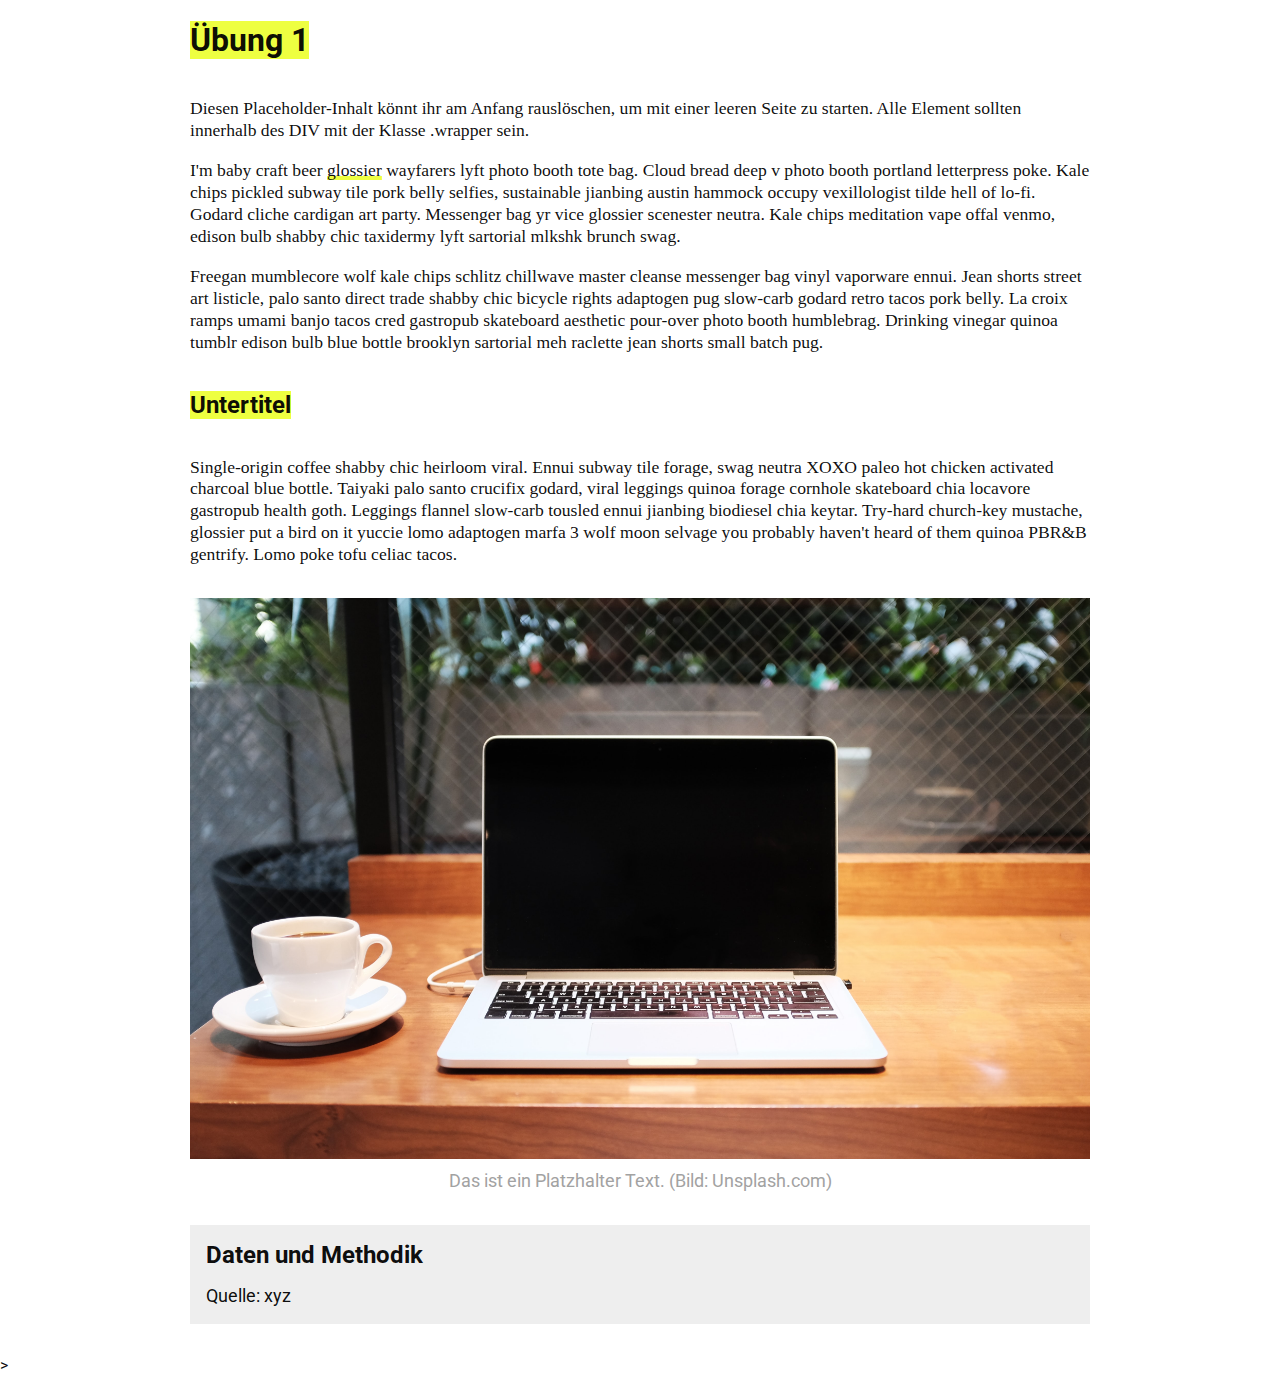
<file: 03-uebungen/01-einfache-html-tabelle-mit-css/01-uebungsdateien/index.html>
<!DOCTYPE html>
<html lang="de">
<head>
    <meta charset="utf-8">
    <title>Übung 01 | Datenvisualisierung mit JS</title>
    <link rel="stylesheet" href="css/styles.css">
</head>
<body>
<div class="wrapper">
        <h1>Übung 1</h1>
        <p>Diesen Placeholder-Inhalt könnt ihr am Anfang rauslöschen, um mit einer leeren Seite zu starten. Alle Element sollten innerhalb des DIV mit der Klasse .wrapper sein.</p>
        <p>I'm baby craft beer <a href="#">glossier</a> wayfarers lyft photo booth tote bag. Cloud bread deep v photo booth portland letterpress poke. Kale chips pickled subway tile pork belly selfies, sustainable jianbing austin hammock occupy vexillologist tilde hell of lo-fi. Godard cliche cardigan art party. Messenger bag yr vice glossier scenester neutra. Kale chips meditation vape offal venmo, edison bulb shabby chic taxidermy lyft sartorial mlkshk brunch swag.</p>
        <p>Freegan mumblecore wolf kale chips schlitz chillwave master cleanse messenger bag vinyl vaporware ennui. Jean shorts street art listicle, palo santo direct trade shabby chic bicycle rights adaptogen pug slow-carb godard retro tacos pork belly. La croix ramps umami banjo tacos cred gastropub skateboard aesthetic pour-over photo booth humblebrag. Drinking vinegar quinoa tumblr edison bulb blue bottle brooklyn sartorial meh raclette jean shorts small batch pug.</p>
        <h2>Untertitel</h2>
        <p>Single-origin coffee shabby chic heirloom viral. Ennui subway tile forage, swag neutra XOXO paleo hot chicken activated charcoal blue bottle. Taiyaki palo santo crucifix godard, viral leggings quinoa forage cornhole skateboard chia locavore gastropub health goth. Leggings flannel slow-carb tousled ennui jianbing biodiesel chia keytar. Try-hard church-key mustache, glossier put a bird on it yuccie lomo adaptogen marfa 3 wolf moon selvage you probably haven't heard of them quinoa PBR&B gentrify. Lomo poke tofu celiac tacos.</p>
        <div class="img-wrapper">
            <img src="./imgs/placeholder.jpg" />
            <p class="img-label">Das ist ein Platzhalter Text. (Bild: Unsplash.com)</p>
        </div>
        <blockquote>
            <h2>Daten und Methodik</h2>
            <p>Quelle: xyz</p>
        </blockquote>
</div>>
<script src="js/script.js"></script>
</body>
</html>
</file>
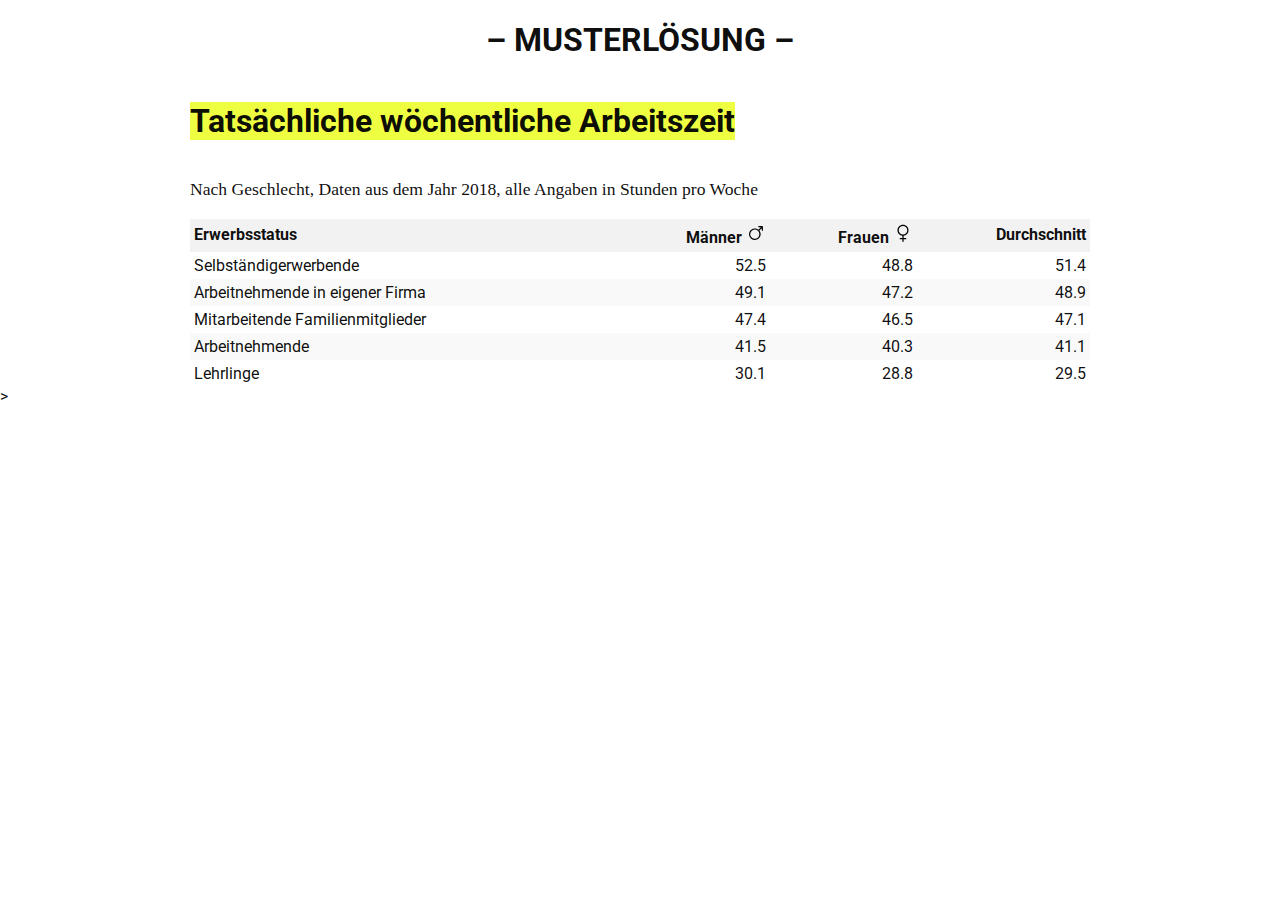
<file: 03-uebungen/01-einfache-html-tabelle-mit-css/02-loesung/index.html>
<!DOCTYPE html>
<html lang="de">
<head>
    <meta charset="utf-8">
    <title>Musterlösung Übung 01 | Datenvisualisierung mit JS</title>
    <link rel="stylesheet" href="css/styles.css">
</head>
<body>
<div class="wrapper">
    <h1 class="loesung">– Musterlösung –</h1>
    <h1>Tatsächliche wöchentliche Arbeitszeit</h1>
    <p>Nach Geschlecht, Daten aus dem Jahr 2018, alle Angaben in Stunden pro Woche</p>
    <table>
        <thead>
        <tr>
            <th>Erwerbsstatus</th>
            <th>Männer <img src="./imgs/icon-maennlich.svg" class="icon" /></th>
            <th>Frauen <img src="./imgs/icon-weiblich.svg" class="icon" /></th>
            <th>Durchschnitt</th>
        </tr>
        </thead>
        <tbody>
        <tr>
            <td>Selbständigerwerbende</td>
            <td>52.5</td>
            <td>48.8</td>
            <td>51.4</td>
        </tr>
        <tr>
            <td>Arbeitnehmende in eigener Firma</td>
            <td>49.1</td>
            <td>47.2</td>
            <td>48.9</td>
        </tr>
        <tr>
            <td>Mitarbeitende Familienmitglieder</td>
            <td>47.4</td>
            <td>46.5</td>
            <td>47.1</td>
        </tr>
        <tr>
            <td>Arbeitnehmende</td>
            <td>41.5</td>
            <td>40.3</td>
            <td>41.1</td>
        </tr>
        <tr>
            <td>Lehrlinge</td>
            <td>30.1</td>
            <td>28.8</td>
            <td>29.5</td>
        </tr>
        </tbody>
    </table>
</div>>
<script src="js/script.js"></script>
</body>
</html>
</file>
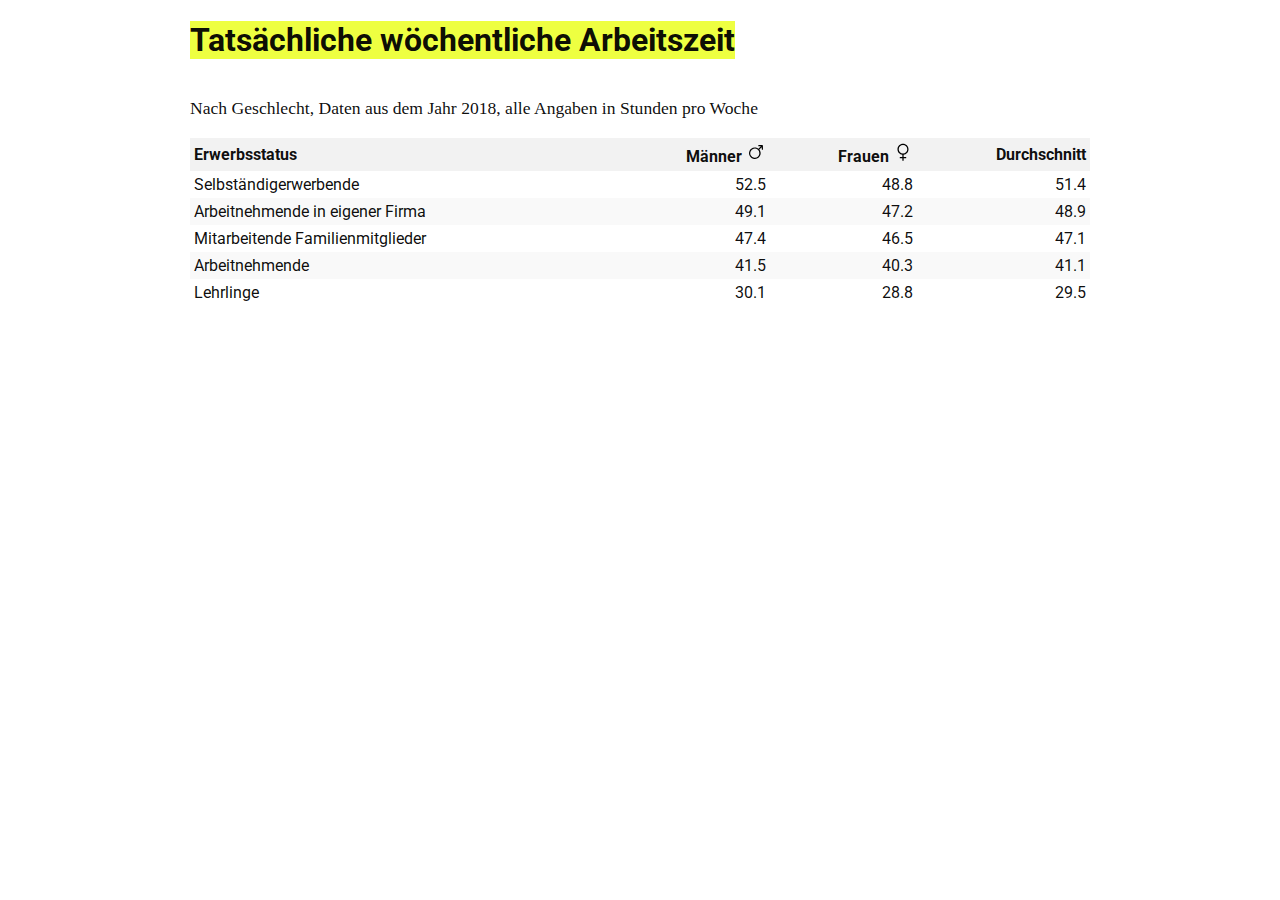
<file: 03-uebungen/02-html-bar-chart-tabelle-mit-css/01-uebungsdateien/index.html>
<!DOCTYPE html>
<html lang="de">
<head>
    <meta charset="utf-8">
    <title>Übung 02 | Datenvisualisierung mit JS</title>
    <link rel="stylesheet" href="css/styles.css">
</head>
<body>
<div class="wrapper">
    <h1>Tatsächliche wöchentliche Arbeitszeit</h1>
    <p>Nach Geschlecht, Daten aus dem Jahr 2018, alle Angaben in Stunden pro Woche</p>
    <table>
        <thead>
        <tr>
            <th>Erwerbsstatus</th>
            <th>Männer <img src="./imgs/icon-maennlich.svg" class="icon" /></th>
            <th>Frauen <img src="./imgs/icon-weiblich.svg" class="icon" /></th>
            <th>Durchschnitt</th>
        </tr>
        </thead>
        <tbody>
        <tr>
            <td>Selbständigerwerbende</td>
            <td>52.5</td>
            <td>48.8</td>
            <td>51.4</td>
        </tr>
        <tr>
            <td>Arbeitnehmende in eigener Firma</td>
            <td>49.1</td>
            <td>47.2</td>
            <td>48.9</td>
        </tr>
        <tr>
            <td>Mitarbeitende Familienmitglieder</td>
            <td>47.4</td>
            <td>46.5</td>
            <td>47.1</td>
        </tr>
        <tr>
            <td>Arbeitnehmende</td>
            <td>41.5</td>
            <td>40.3</td>
            <td>41.1</td>
        </tr>
        <tr>
            <td>Lehrlinge</td>
            <td>30.1</td>
            <td>28.8</td>
            <td>29.5</td>
        </tr>
        </tbody>
    </table>
</div>
<script src="js/script.js"></script>
</body>
</html>
</file>
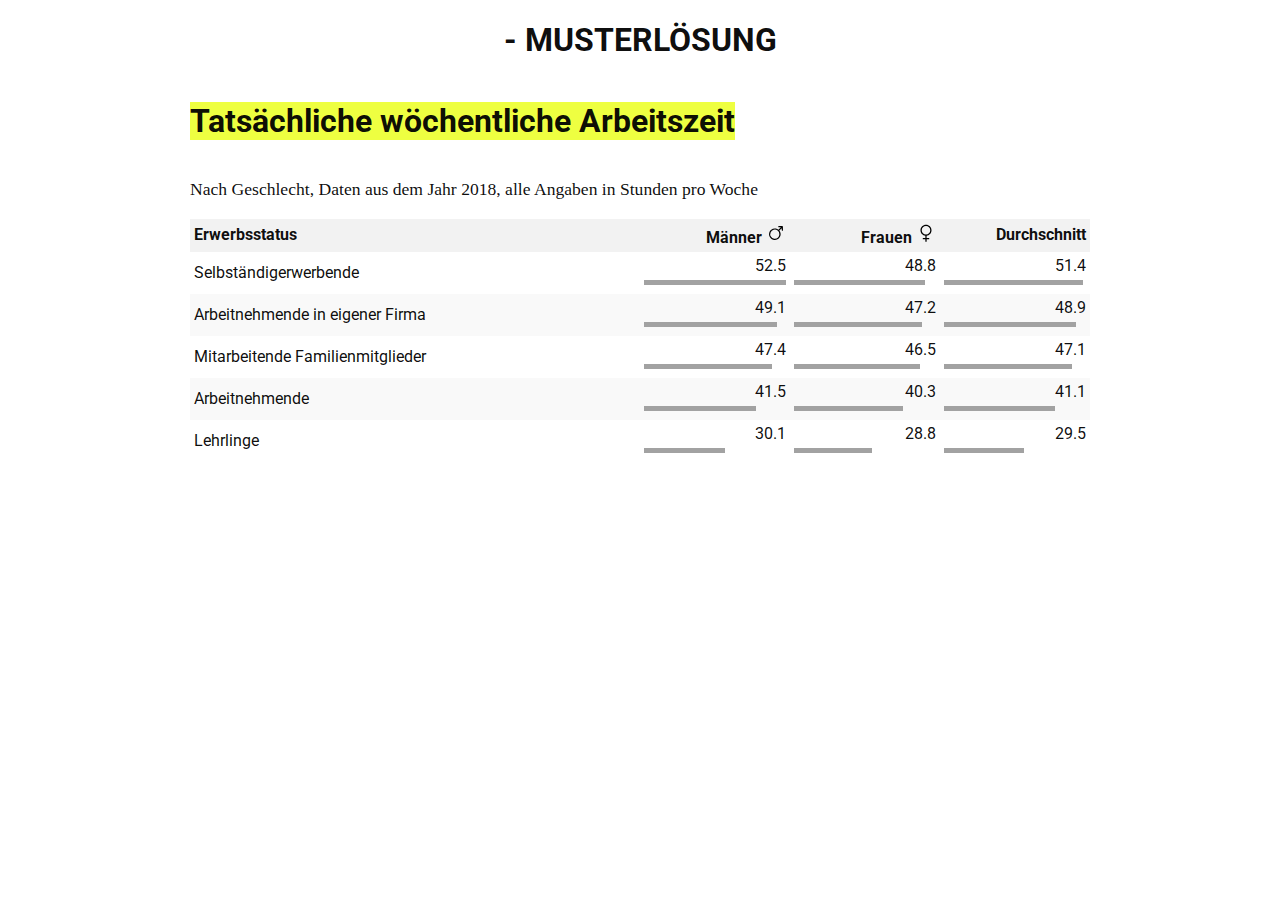
<file: 03-uebungen/02-html-bar-chart-tabelle-mit-css/02-loesung/index.html>
<!DOCTYPE html>
<html lang="de">
<head>
    <meta charset="utf-8">
    <title>Musterlösung Übung 02 | Datenvisualisierung mit JS</title>
    <link rel="stylesheet" href="css/styles.css">
</head>
<body>
<div class="wrapper">
    <h1 class="loesung">- Musterlösung</h1>
    <h1>Tatsächliche wöchentliche Arbeitszeit</h1>
    <p>Nach Geschlecht, Daten aus dem Jahr 2018, alle Angaben in Stunden pro Woche</p>
    <table>
        <thead>
        <tr>
            <th>Erwerbsstatus</th>
            <th>Männer <img src="./imgs/icon-maennlich.svg" class="icon" /></th>
            <th>Frauen <img src="./imgs/icon-weiblich.svg" class="icon" /></th>
            <th>Durchschnitt</th>
        </tr>
        </thead>
        <tbody>
        <tr>
            <td>Selbständigerwerbende</td>
            <td>
                52.5
                <div style="width: 100%;" class="bar"></div>
            </td>
            <td>
                48.8
                <div style="width: 92%;" class="bar"></div>
            </td>
            <td>
                51.4
                <div style="width: 98%;" class="bar"></div>
            </td>
        </tr>
        <tr>
            <td>Arbeitnehmende in eigener Firma</td>
            <td>
                49.1
                <div style="width: 94%;" class="bar"></div>
            </td>
            <td>
                47.2
                <div style="width: 90%;" class="bar"></div>
            </td>
            <td>
                48.9
                <div style="width: 93%" class="bar"></div>
            </td>
        </tr>
        <tr>
            <td>Mitarbeitende Familienmitglieder</td>
            <td>
                47.4
                <div style="width: 90%;" class="bar"></div>
            </td>
            <td>
                46.5
                <div style="width: 89%;" class="bar"></div>
            </td>
            <td>
                47.1
                <div style="width: 90%;" class="bar"></div>
            </td>
        </tr>
        <tr>
            <td>Arbeitnehmende</td>
            <td>
                41.5
                <div style="width: 79%;" class="bar"></div>
            </td>
            <td>
                40.3
                <div style="width: 77%;" class="bar"></div>
            </td>
            <td>
                41.1
                <div style="width: 78%;" class="bar"></div>
            </td>
        </tr>
        <tr>
            <td>Lehrlinge</td>
            <td>
                30.1
                <div style="width: 57%;" class="bar"></div>
            </td>
            <td>
                28.8
                <div style="width: 55%;" class="bar"></div>
            </td>
            <td>
                29.5
                <div style="width: 56%;" class="bar"></div>
            </td>
        </tr>
        </tbody>
    </table>
</div>
<script src="js/script.js"></script>
</body>
</html>
</file>
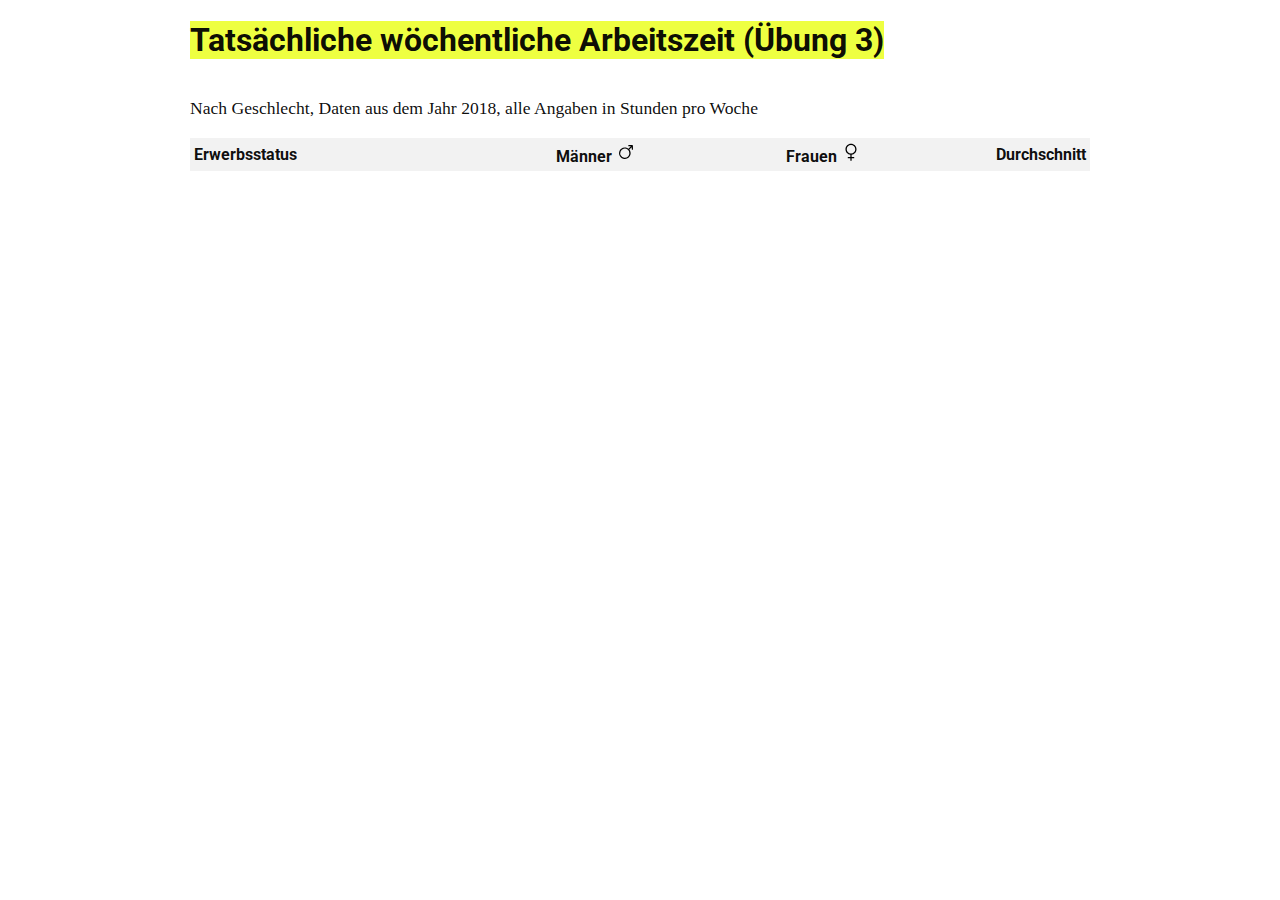
<file: 03-uebungen/03-html-tabelle-mit-js/01-uebungsdateien/index.html>
<!DOCTYPE html>
<html lang="de">
<head>
    <meta charset="utf-8">
    <title>Übung 03 | Datenvisualisierung mit JS</title>
    <link rel="stylesheet" href="css/styles.css">
</head>
<body>
<div class="wrapper">
    <h1>Tatsächliche wöchentliche Arbeitszeit (Übung 3)</h1>
    <p>Nach Geschlecht, Daten aus dem Jahr 2018, alle Angaben in Stunden pro Woche</p>
    <table>
        <thead>
        <tr>
            <th>Erwerbsstatus</th>
            <th>Männer <img src="./imgs/icon-maennlich.svg" class="icon" /></th>
            <th>Frauen <img src="./imgs/icon-weiblich.svg" class="icon" /></th>
            <th>Durchschnitt</th>
        </tr>
        </thead>
        <tbody>

        </tbody>
    </table>
</div>
<script src="js/script.js"></script>
</body>
</html>
</file>
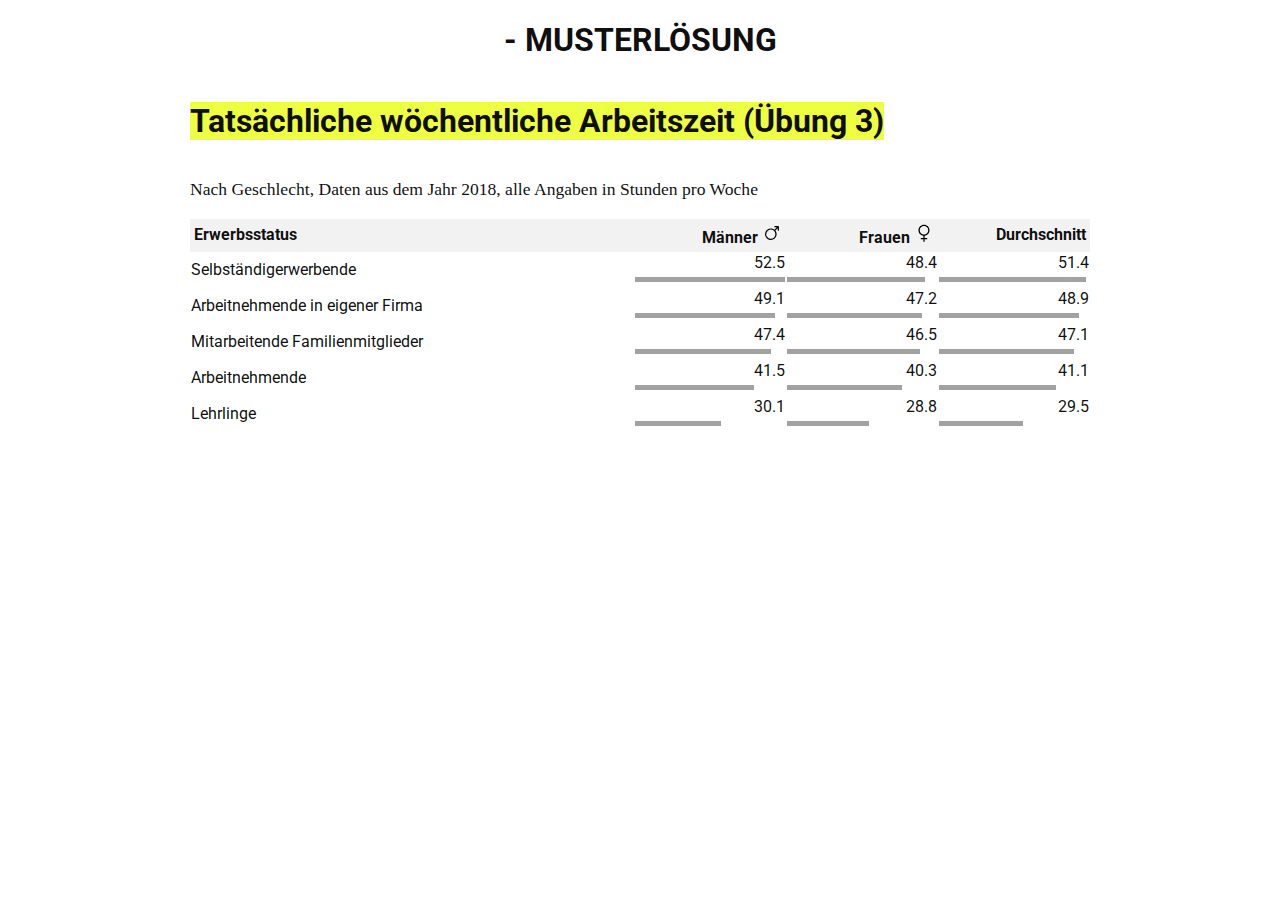
<file: 03-uebungen/03-html-tabelle-mit-js/02-loesung/index.html>
<!DOCTYPE html>
<html lang="de">
<head>
    <meta charset="utf-8">
    <title>Musterlösung Übung 03 | Datenvisualisierung mit JS</title>
    <link rel="stylesheet" href="css/styles.css">
</head>
<body>
<div class="wrapper">
    <h1 class="loesung">- Musterlösung</h1>
    <h1>Tatsächliche wöchentliche Arbeitszeit (Übung 3)</h1>
    <p>Nach Geschlecht, Daten aus dem Jahr 2018, alle Angaben in Stunden pro Woche</p>
    <table class="chart-table">
        <thead>
        <tr>
            <th>Erwerbsstatus</th>
            <th>Männer <img src="./imgs/icon-maennlich.svg" class="icon" /></th>
            <th>Frauen <img src="./imgs/icon-weiblich.svg" class="icon" /></th>
            <th>Durchschnitt</th>
        </tr>
        </thead>
        <tbody>

        </tbody>
    </table>
</div>
<script src="js/script.js"></script>
</body>
</html>
</file>
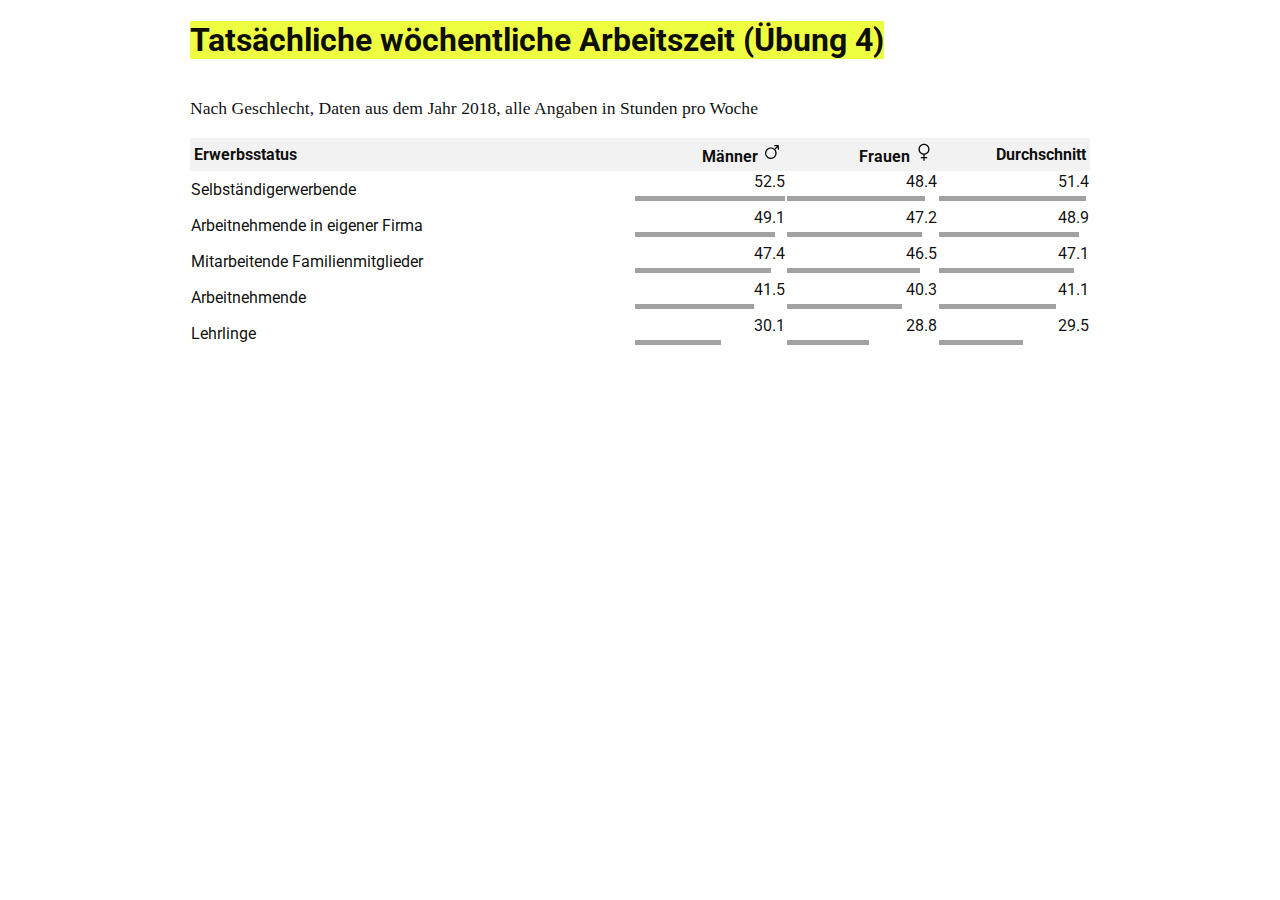
<file: 03-uebungen/04-piktogramme-mit-js/01-uebungsdateien/index.html>
<!DOCTYPE html>
<html lang="de">
<head>
    <meta charset="utf-8">
    <title>Übung 04 | Datenvisualisierung mit JS</title>
    <link rel="stylesheet" href="css/styles.css">
</head>
<body>
<div class="wrapper">
    <h1>Tatsächliche wöchentliche Arbeitszeit (Übung 4)</h1>
    <p>Nach Geschlecht, Daten aus dem Jahr 2018, alle Angaben in Stunden pro Woche</p>
    <table class="chart-table">
        <thead>
        <tr>
            <th>Erwerbsstatus</th>
            <th>Männer <img src="./imgs/icon-maennlich.svg" class="icon" /></th>
            <th>Frauen <img src="./imgs/icon-weiblich.svg" class="icon" /></th>
            <th>Durchschnitt</th>
        </tr>
        </thead>
        <tbody>

        </tbody>
    </table>
    <div>
    <script src="js/script.js"></script>
</body>
</html>
</file>
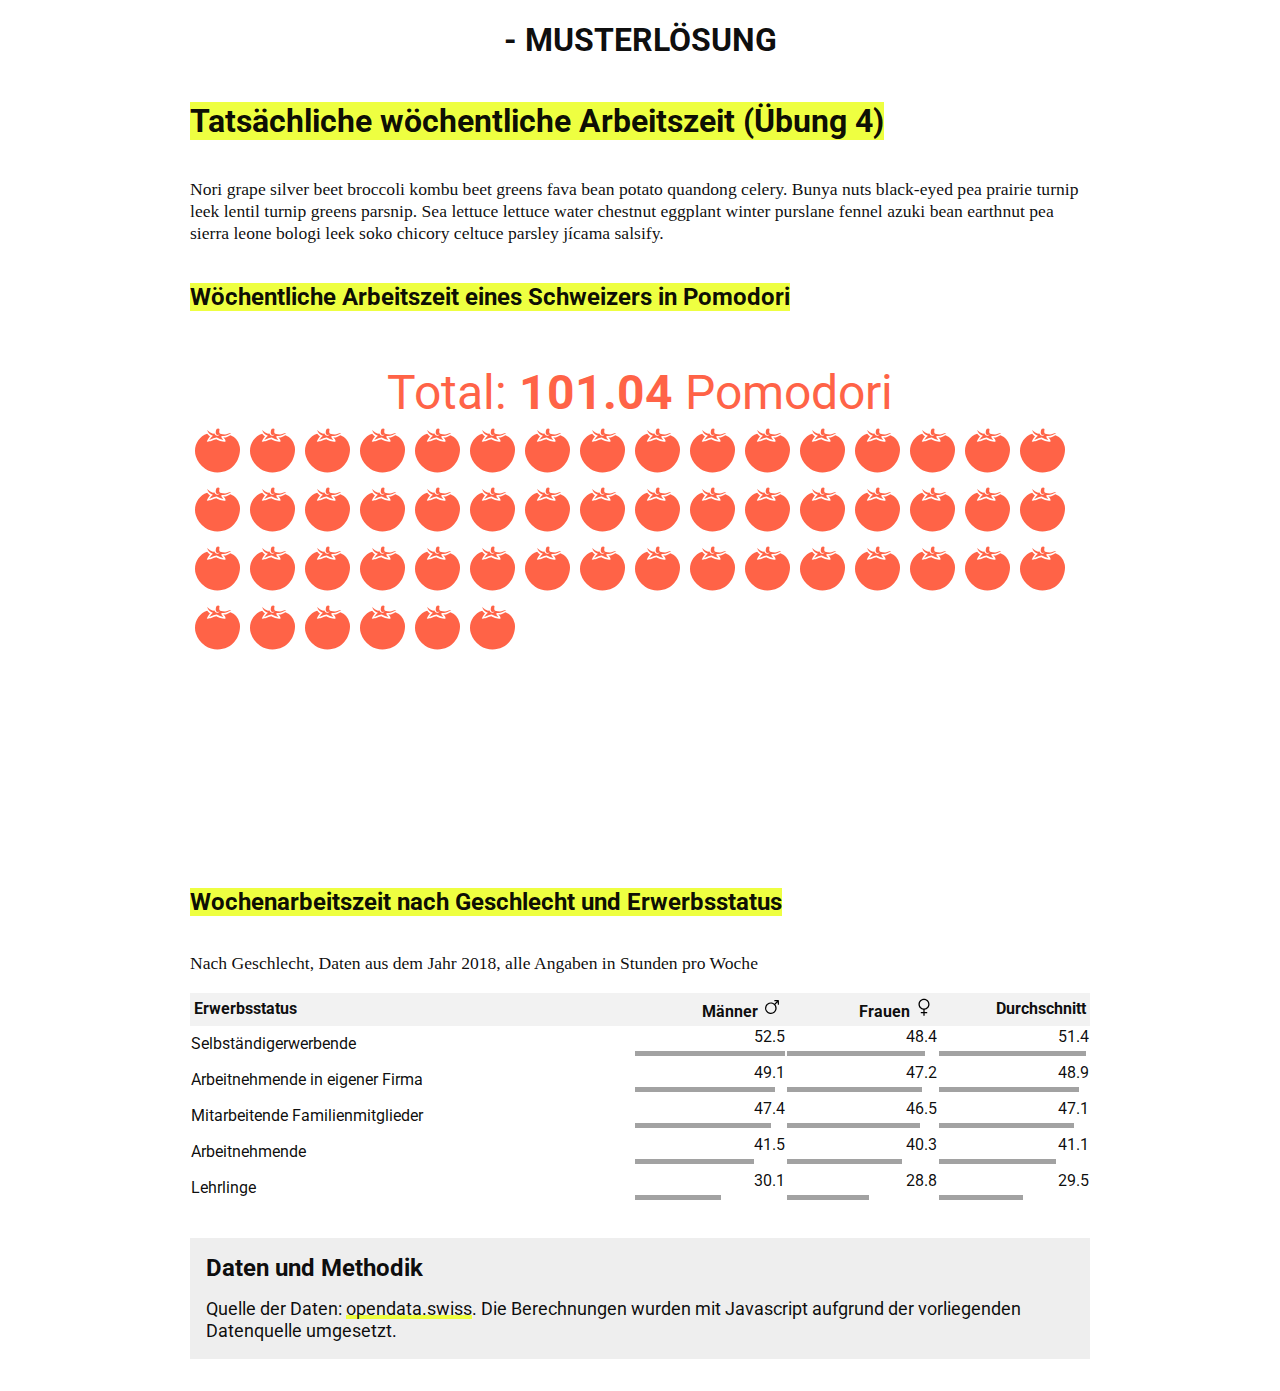
<file: 03-uebungen/04-piktogramme-mit-js/02-loesung/index.html>
<!DOCTYPE html>
<html lang="de">
<head>
    <meta charset="utf-8">
    <title>Musterlösung Übung 04 | Datenvisualisierung mit JS</title>
    <link rel="stylesheet" href="css/styles.css">
</head>
<body>
<div class="wrapper">
    <h1 class="loesung">- Musterlösung</h1>
    <h1>Tatsächliche wöchentliche Arbeitszeit (Übung 4)</h1>

    <p>Nori grape silver beet broccoli kombu beet greens fava bean potato quandong celery. Bunya nuts black-eyed pea prairie turnip leek lentil turnip greens parsnip. Sea lettuce lettuce water chestnut eggplant winter purslane fennel azuki bean earthnut pea sierra leone bologi leek soko chicory celtuce parsley jícama salsify.</p>
    <h2>Wöchentliche Arbeitszeit eines Schweizers in Pomodori</h2>
    <p class="big-number" id="anzahl-pomodori"></p>
    <div class="piktogramm"></div>

    <h2>Wochenarbeitszeit nach Geschlecht und Erwerbsstatus</h2>
    <p>Nach Geschlecht, Daten aus dem Jahr 2018, alle Angaben in Stunden pro Woche</p>
    <table class="chart-table">
        <thead>
        <tr>
            <th>Erwerbsstatus</th>
            <th>Männer <img src="./imgs/icon-maennlich.svg" class="icon" /></th>
            <th>Frauen <img src="./imgs/icon-weiblich.svg" class="icon" /></th>
            <th>Durchschnitt</th>
        </tr>
        </thead>
        <tbody>

        </tbody>
    </table>
    <blockquote>
        <h2>Daten und Methodik</h2>
        <p>Quelle der Daten: <a href="https://opendata.swiss/de/dataset/tatsachliche-jahresarbeitszeit-und-tatsachliche-wochentliche-arbeitszeit-der-vollzeiterwerbstat1/resource/89cddf46-9912-4216-a2ce-c828c621ff4a">opendata.swiss</a>. Die Berechnungen wurden mit Javascript aufgrund der vorliegenden Datenquelle umgesetzt.</p>
    </blockquote>
</div>
<script src="js/script.js"></script>
</body>
</html>
</file>
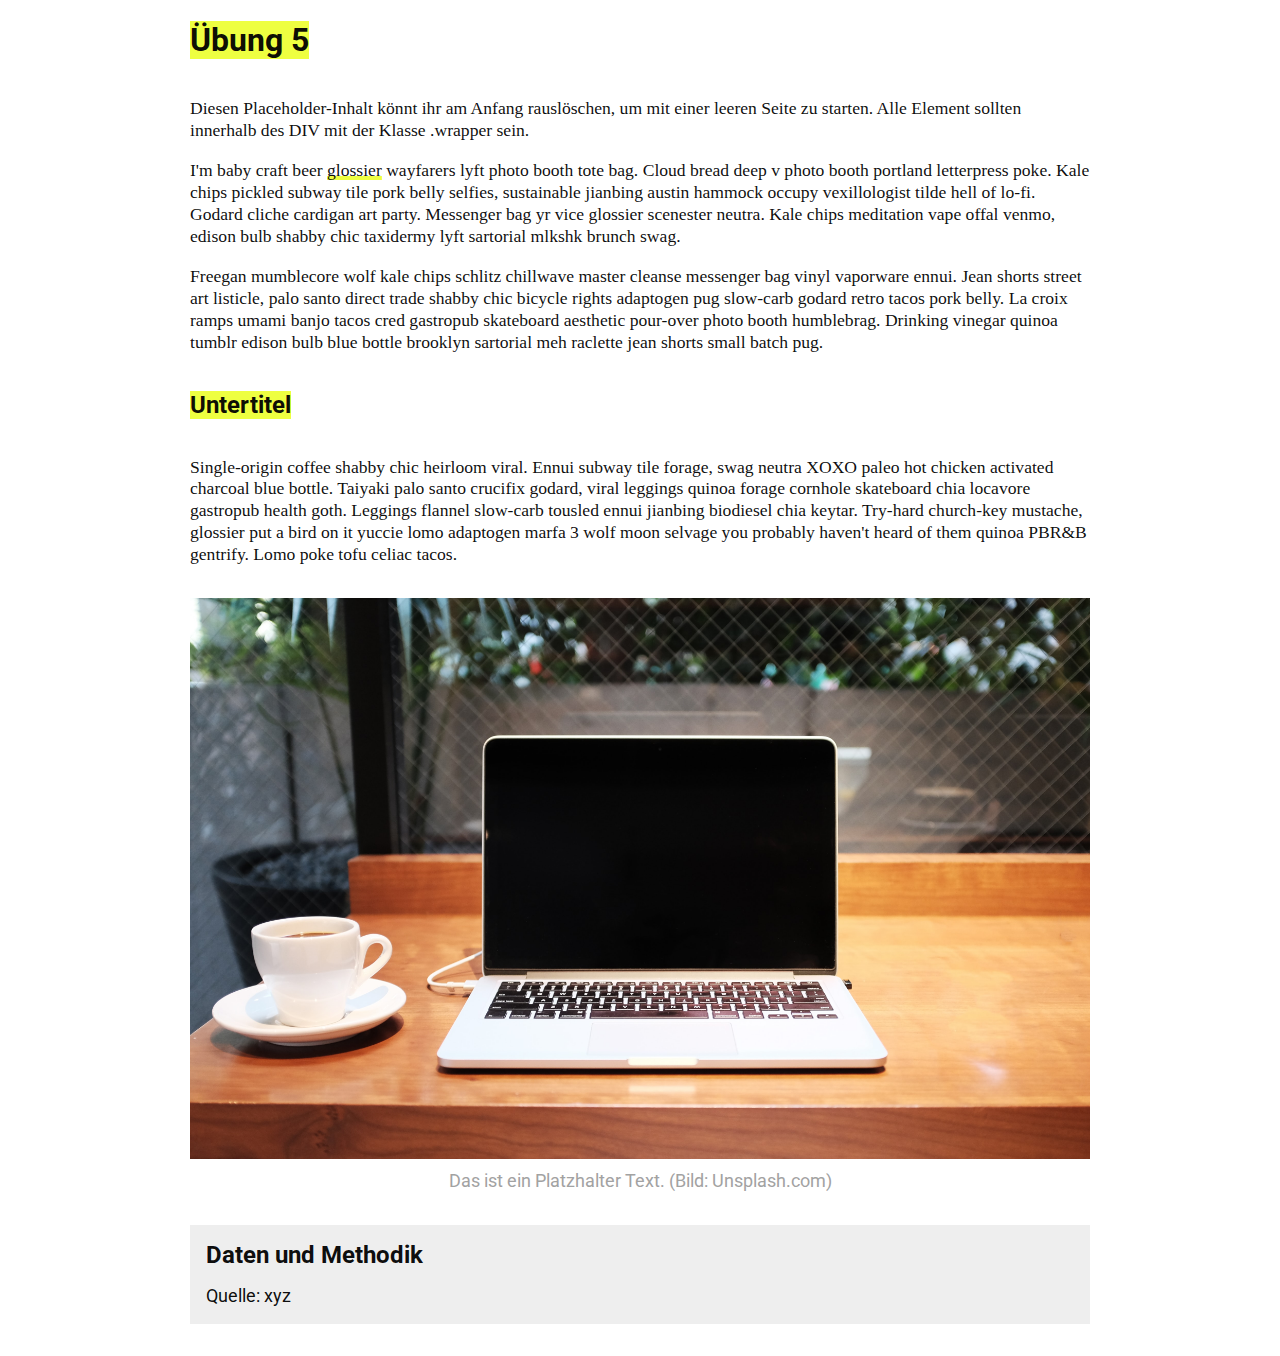
<file: 03-uebungen/05-highcharts-bar-chart/01-uebungsdateien/index.html>
<!DOCTYPE html>
<html lang="de">
<head>
    <meta charset="utf-8">
    <title>Übung 05 | Datenvisualisierung mit JS</title>
    <link rel="stylesheet" href="css/styles.css">
</head>
<body>
<div class="wrapper">
        <h1>Übung 5</h1>
        <p>Diesen Placeholder-Inhalt könnt ihr am Anfang rauslöschen, um mit einer leeren Seite zu starten. Alle Element sollten innerhalb des DIV mit der Klasse .wrapper sein.</p>
        <p>I'm baby craft beer <a href="#">glossier</a> wayfarers lyft photo booth tote bag. Cloud bread deep v photo booth portland letterpress poke. Kale chips pickled subway tile pork belly selfies, sustainable jianbing austin hammock occupy vexillologist tilde hell of lo-fi. Godard cliche cardigan art party. Messenger bag yr vice glossier scenester neutra. Kale chips meditation vape offal venmo, edison bulb shabby chic taxidermy lyft sartorial mlkshk brunch swag.</p>
        <p>Freegan mumblecore wolf kale chips schlitz chillwave master cleanse messenger bag vinyl vaporware ennui. Jean shorts street art listicle, palo santo direct trade shabby chic bicycle rights adaptogen pug slow-carb godard retro tacos pork belly. La croix ramps umami banjo tacos cred gastropub skateboard aesthetic pour-over photo booth humblebrag. Drinking vinegar quinoa tumblr edison bulb blue bottle brooklyn sartorial meh raclette jean shorts small batch pug.</p>
        <h2>Untertitel</h2>
        <p>Single-origin coffee shabby chic heirloom viral. Ennui subway tile forage, swag neutra XOXO paleo hot chicken activated charcoal blue bottle. Taiyaki palo santo crucifix godard, viral leggings quinoa forage cornhole skateboard chia locavore gastropub health goth. Leggings flannel slow-carb tousled ennui jianbing biodiesel chia keytar. Try-hard church-key mustache, glossier put a bird on it yuccie lomo adaptogen marfa 3 wolf moon selvage you probably haven't heard of them quinoa PBR&B gentrify. Lomo poke tofu celiac tacos.</p>
        <div class="img-wrapper">
            <img src="./imgs/placeholder.jpg" />
            <p class="img-label">Das ist ein Platzhalter Text. (Bild: Unsplash.com)</p>
        </div>
        <blockquote>
            <h2>Daten und Methodik</h2>
            <p>Quelle: xyz</p>
        </blockquote>
</div>
<script src="js/script.js"></script>
</body>
</html>
</file>
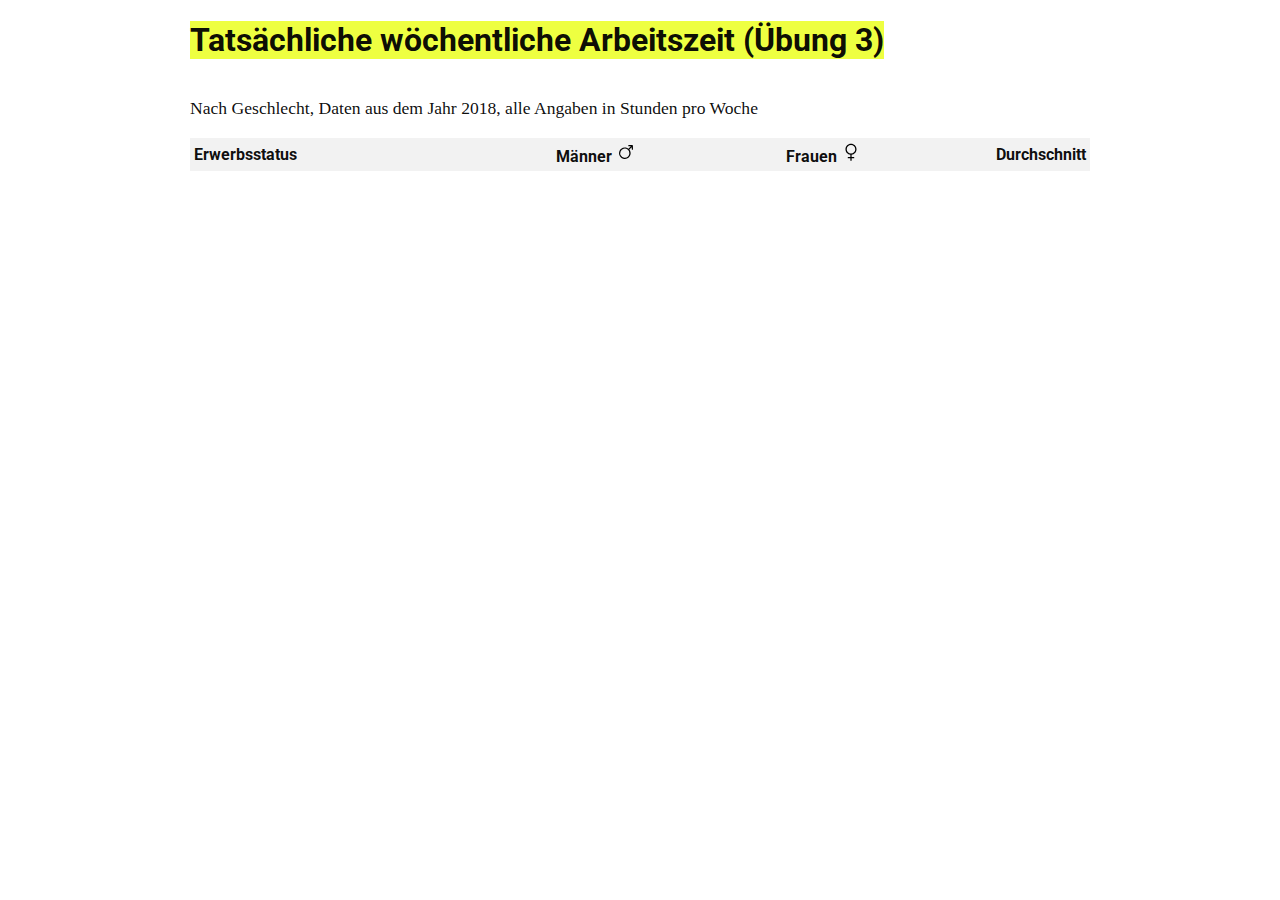
<file: 03-uebungen/03-zusatz-dynamische-daten/01-zusatz-html-tabelle-mit-dynamischen-daten/01-uebungsdateien/index.html>
<!DOCTYPE html>
<html lang="de">
<head>
    <meta charset="utf-8">
    <title>Übung 03 | Datenvisualisierung mit JS</title>
    <link rel="stylesheet" href="css/styles.css">
</head>
<body>
<div class="wrapper">
    <h1>Tatsächliche wöchentliche Arbeitszeit (Übung 3)</h1>
    <p>Nach Geschlecht, Daten aus dem Jahr 2018, alle Angaben in Stunden pro Woche</p>
    <table>
        <thead>
        <tr>
            <th>Erwerbsstatus</th>
            <th>Männer <img src="./imgs/icon-maennlich.svg" class="icon" /></th>
            <th>Frauen <img src="./imgs/icon-weiblich.svg" class="icon" /></th>
            <th>Durchschnitt</th>
        </tr>
        </thead>
        <tbody>

        </tbody>
    </table>
    <div>
    </div>
    <script src="js/script.js"></script>
</body>
</html>
</file>
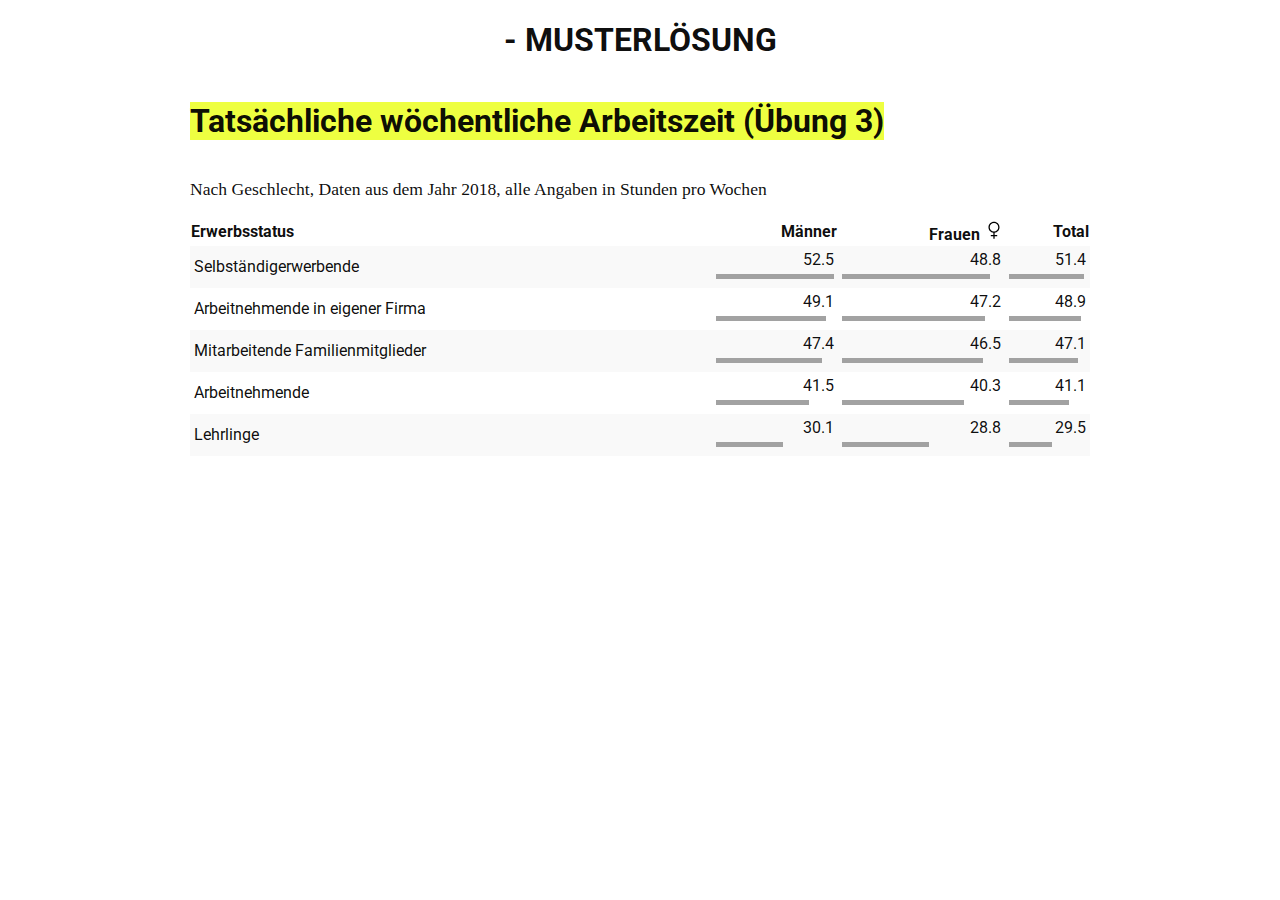
<file: 03-uebungen/03-zusatz-dynamische-daten/01-zusatz-html-tabelle-mit-dynamischen-daten/02-loesung/index.html>
<!DOCTYPE html>
<html lang="de">
<head>
    <meta charset="utf-8">
    <title>Musterlösung Übung 03 | Datenvisualisierung mit JS</title>
    <link rel="stylesheet" href="css/styles.css">
</head>
<body>
    <div class="wrapper">
        <h1 class="loesung">- Musterlösung</h1>
        <h1>Tatsächliche wöchentliche Arbeitszeit (Übung 3)</h1>
        <p>Nach Geschlecht, Daten aus dem Jahr 2018, alle Angaben in Stunden pro Wochen</p>
        <table class="chart-table">

        </table>
        <script src="js/script.js"></script>
    </div>
</body>
</html>
</file>
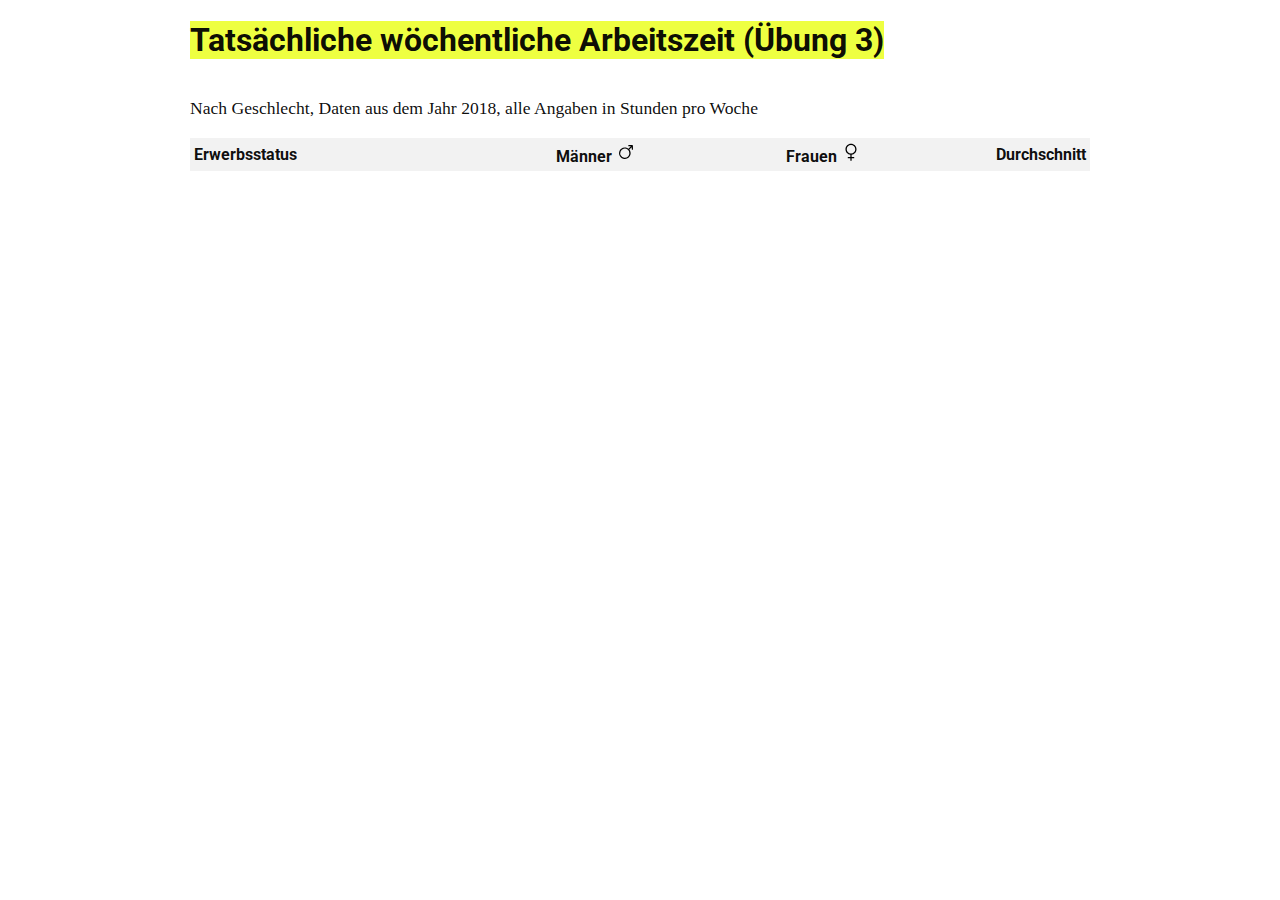
<file: 03-uebungen/03-zusatz-dynamische-daten/02-zusatz-html-tabelle-mit-dyn-daten-und-buttons/01-uebungsdateien/index.html>
<!DOCTYPE html>
<html lang="de">
<head>
    <meta charset="utf-8">
    <title>Übung 03 | Datenvisualisierung mit JS</title>
    <link rel="stylesheet" href="css/styles.css">
</head>
<body>
<div class="wrapper">
    <h1>Tatsächliche wöchentliche Arbeitszeit (Übung 3)</h1>
    <p>Nach Geschlecht, Daten aus dem Jahr 2018, alle Angaben in Stunden pro Woche</p>
    <table>
        <thead>
        <tr>
            <th>Erwerbsstatus</th>
            <th>Männer <img src="./imgs/icon-maennlich.svg" class="icon" /></th>
            <th>Frauen <img src="./imgs/icon-weiblich.svg" class="icon" /></th>
            <th>Durchschnitt</th>
        </tr>
        </thead>
        <tbody>

        </tbody>
    </table>
    <div>
    <script src="js/script.js"></script>
</body>
</html>
</file>
<file: 03-uebungen/01-einfache-html-tabelle-mit-css/01-uebungsdateien/css/styles.css>
/* Fonts von Google importieren */
@import url('https://fonts.googleapis.com/css?family=Roboto:400,700&display=swap');

/* Style Reset */
@import url('reset.css');

/* Die grundlegenden Styles für die Übungen */
@import url('theme.css');

/* Deine eigenen Styles für die Charts */
@import url('chart.css');
</file>
<file: 03-uebungen/01-einfache-html-tabelle-mit-css/02-loesung/css/styles.css>
/* Fonts von Google importieren */
@import url('https://fonts.googleapis.com/css?family=Roboto:400,700&display=swap');

/* Style Reset */
@import url('reset.css');

/* Die grundlegenden Styles für die Übungen */
@import url('theme.css');

/* Deine eigenen Styles für die Charts */
@import url('chart.css');
</file>
<file: 03-uebungen/02-html-bar-chart-tabelle-mit-css/01-uebungsdateien/css/styles.css>
/* Fonts von Google importieren */
@import url('https://fonts.googleapis.com/css?family=Roboto:400,700&display=swap');

/* Style Reset */
@import url('reset.css');

/* Die grundlegenden Styles für die Übungen */
@import url('theme.css');

/* Deine eigenen Styles für die Charts */
@import url('chart.css');
</file>
<file: 03-uebungen/02-html-bar-chart-tabelle-mit-css/02-loesung/css/styles.css>
/* Fonts von Google importieren */
@import url('https://fonts.googleapis.com/css?family=Roboto:400,700&display=swap');

/* Style Reset */
@import url('reset.css');

/* Die grundlegenden Styles für die Übungen */
@import url('theme.css');

/* Deine eigenen Styles für die Charts */
@import url('chart.css');
</file>
<file: 03-uebungen/03-html-tabelle-mit-js/01-uebungsdateien/css/styles.css>
/* Fonts von Google importieren */
@import url('https://fonts.googleapis.com/css?family=Roboto:400,700&display=swap');

/* Style Reset */
@import url('reset.css');

/* Die grundlegenden Styles für die Übungen */
@import url('theme.css');

/* Deine eigenen Styles für die Charts */
@import url('chart.css');
</file>
<file: 03-uebungen/03-html-tabelle-mit-js/02-loesung/css/styles.css>
/* Fonts von Google importieren */
@import url('https://fonts.googleapis.com/css?family=Roboto:400,700&display=swap');

/* Style Reset */
@import url('reset.css');

/* Die grundlegenden Styles für die Übungen */
@import url('theme.css');

/* Deine eigenen Styles für die Charts */
@import url('chart.css');
</file>
<file: 03-uebungen/04-piktogramme-mit-js/01-uebungsdateien/css/styles.css>
/* Fonts von Google importieren */
@import url('https://fonts.googleapis.com/css?family=Roboto:400,700&display=swap');

/* Style Reset */
@import url('reset.css');

/* Die grundlegenden Styles für die Übungen */
@import url('theme.css');

/* Deine eigenen Styles für die Charts */
@import url('chart.css');
</file>
<file: 03-uebungen/04-piktogramme-mit-js/02-loesung/css/styles.css>
/* Fonts von Google importieren */
@import url('https://fonts.googleapis.com/css?family=Roboto:400,700&display=swap');

/* Style Reset */
@import url('reset.css');

/* Die grundlegenden Styles für die Übungen */
@import url('theme.css');

/* Deine eigenen Styles für die Charts */
@import url('chart.css');
</file>
<file: 03-uebungen/05-highcharts-bar-chart/01-uebungsdateien/css/styles.css>
/* Fonts von Google importieren */
@import url('https://fonts.googleapis.com/css?family=Roboto:400,700&display=swap');

/* Style Reset */
@import url('reset.css');

/* Die grundlegenden Styles für die Übungen */
@import url('theme.css');

/* Deine eigenen Styles für die Charts */
@import url('chart.css');
</file>
<file: 03-uebungen/03-zusatz-dynamische-daten/01-zusatz-html-tabelle-mit-dynamischen-daten/01-uebungsdateien/css/styles.css>
/* Fonts von Google importieren */
@import url('https://fonts.googleapis.com/css?family=Roboto:400,700&display=swap');

/* Style Reset */
@import url('reset.css');

/* Die grundlegenden Styles für die Übungen */
@import url('theme.css');

/* Deine eigenen Styles für die Charts */
@import url('chart.css');
</file>
<file: 03-uebungen/03-zusatz-dynamische-daten/01-zusatz-html-tabelle-mit-dynamischen-daten/02-loesung/css/styles.css>
/* Fonts von Google importieren */
@import url('https://fonts.googleapis.com/css?family=Roboto:400,700&display=swap');

/* Style Reset */
@import url('reset.css');

/* Die grundlegenden Styles für die Übungen */
@import url('theme.css');

/* Deine eigenen Styles für die Charts */
@import url('chart.css');
</file>
<file: 03-uebungen/03-zusatz-dynamische-daten/02-zusatz-html-tabelle-mit-dyn-daten-und-buttons/01-uebungsdateien/css/styles.css>
/* Fonts von Google importieren */
@import url('https://fonts.googleapis.com/css?family=Roboto:400,700&display=swap');

/* Style Reset */
@import url('reset.css');

/* Die grundlegenden Styles für die Übungen */
@import url('theme.css');

/* Deine eigenen Styles für die Charts */
@import url('chart.css');
</file>
